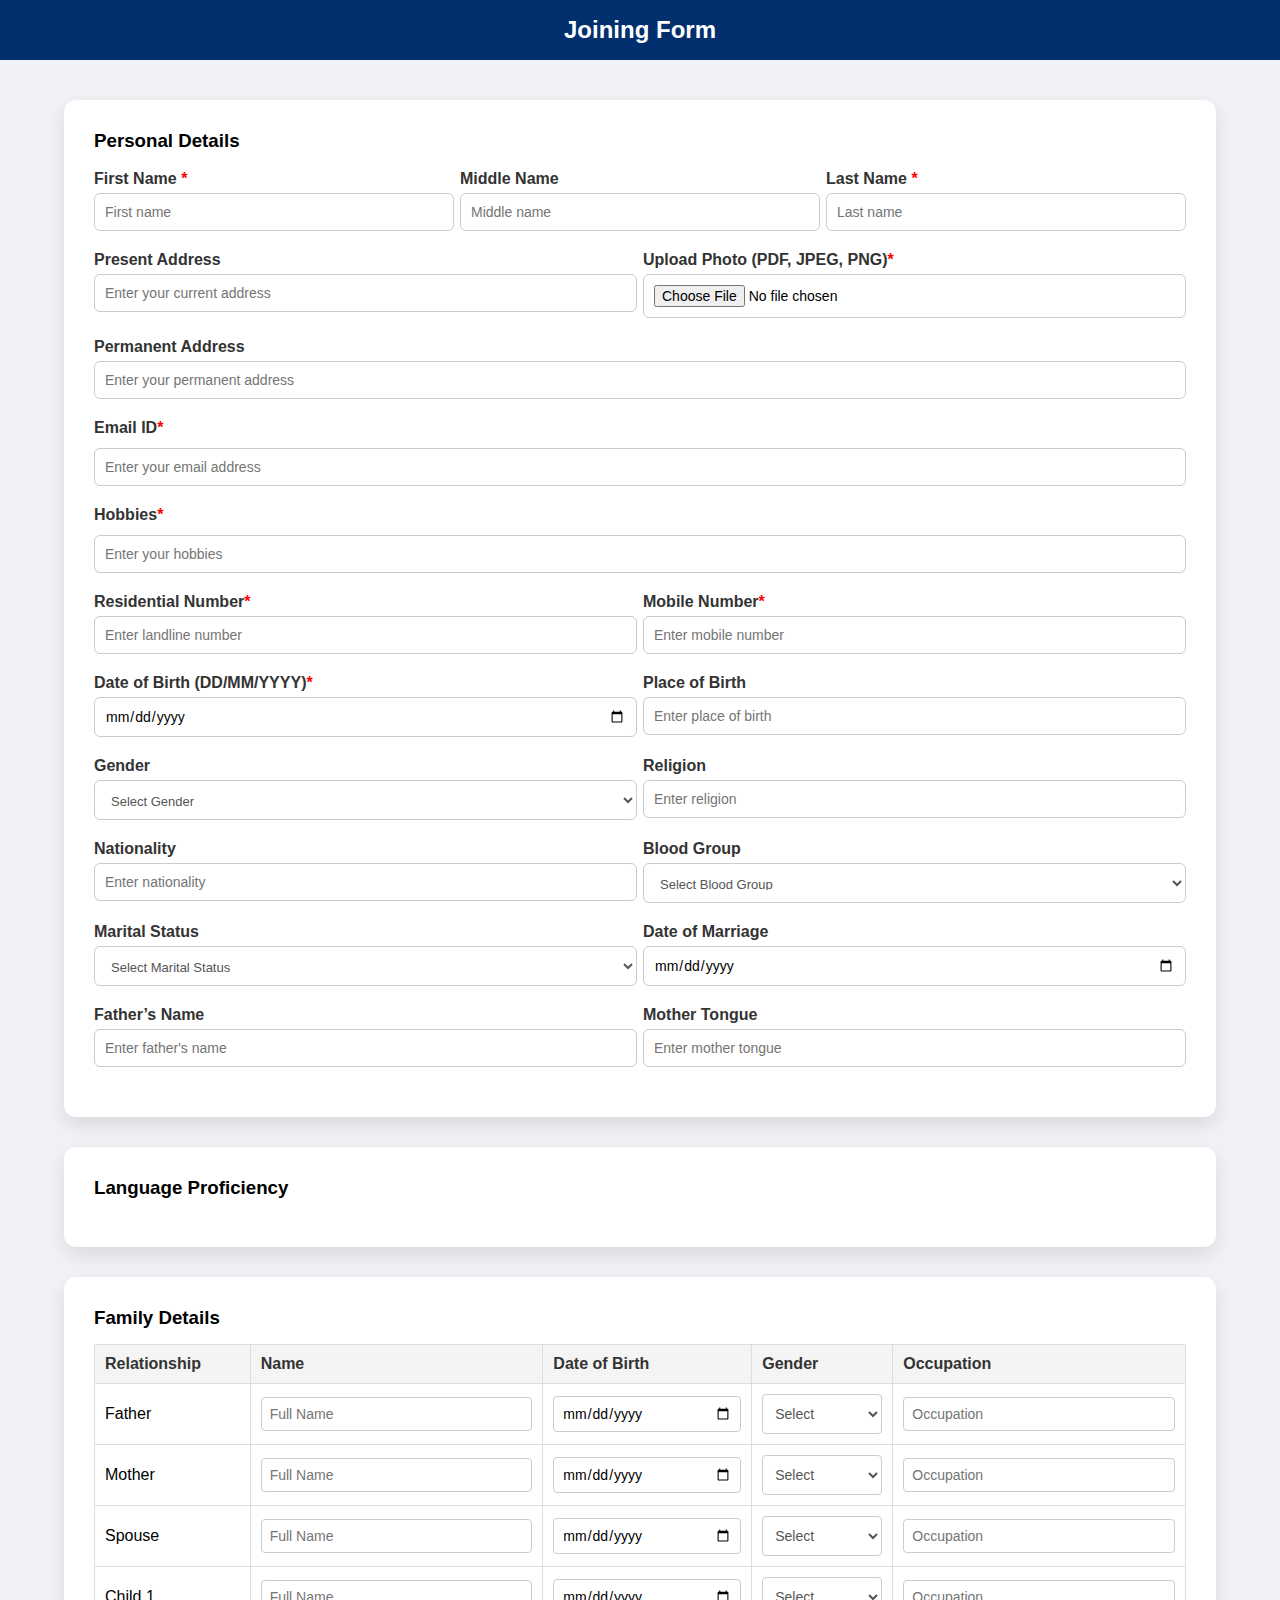
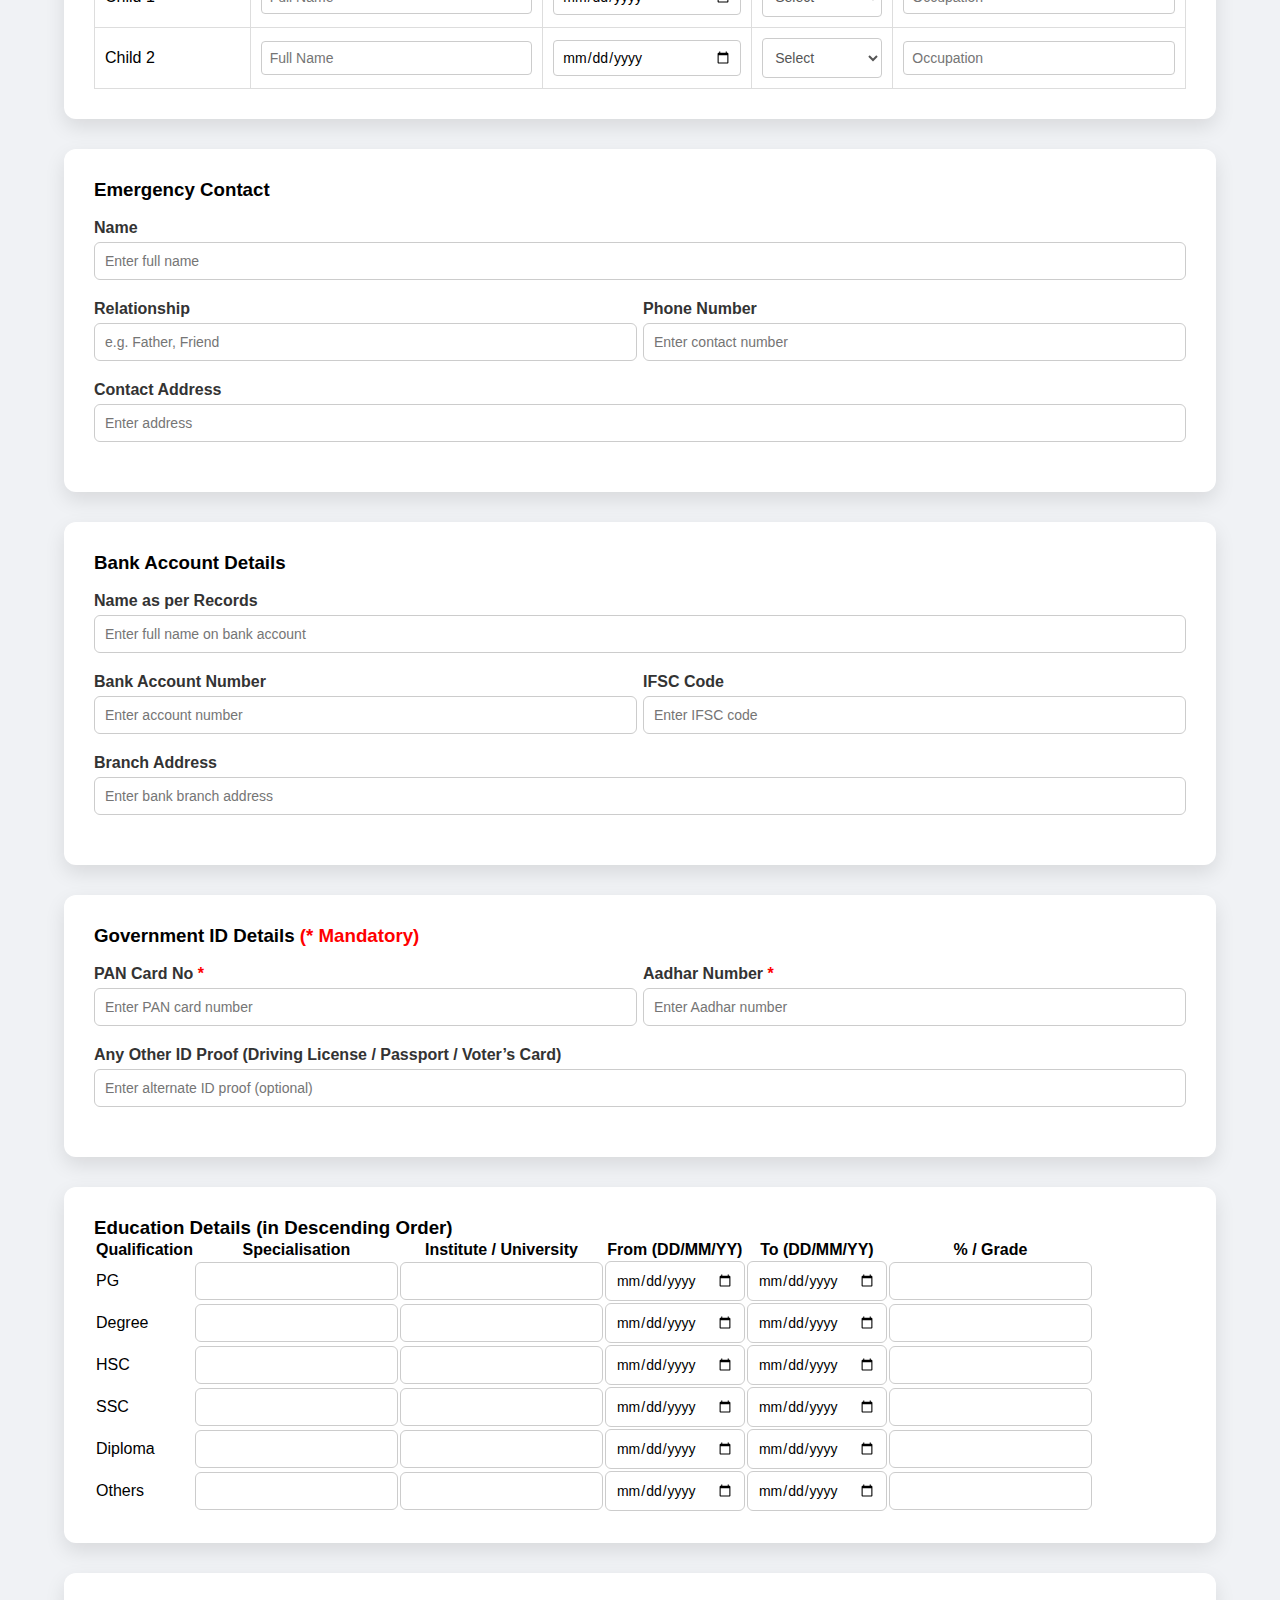
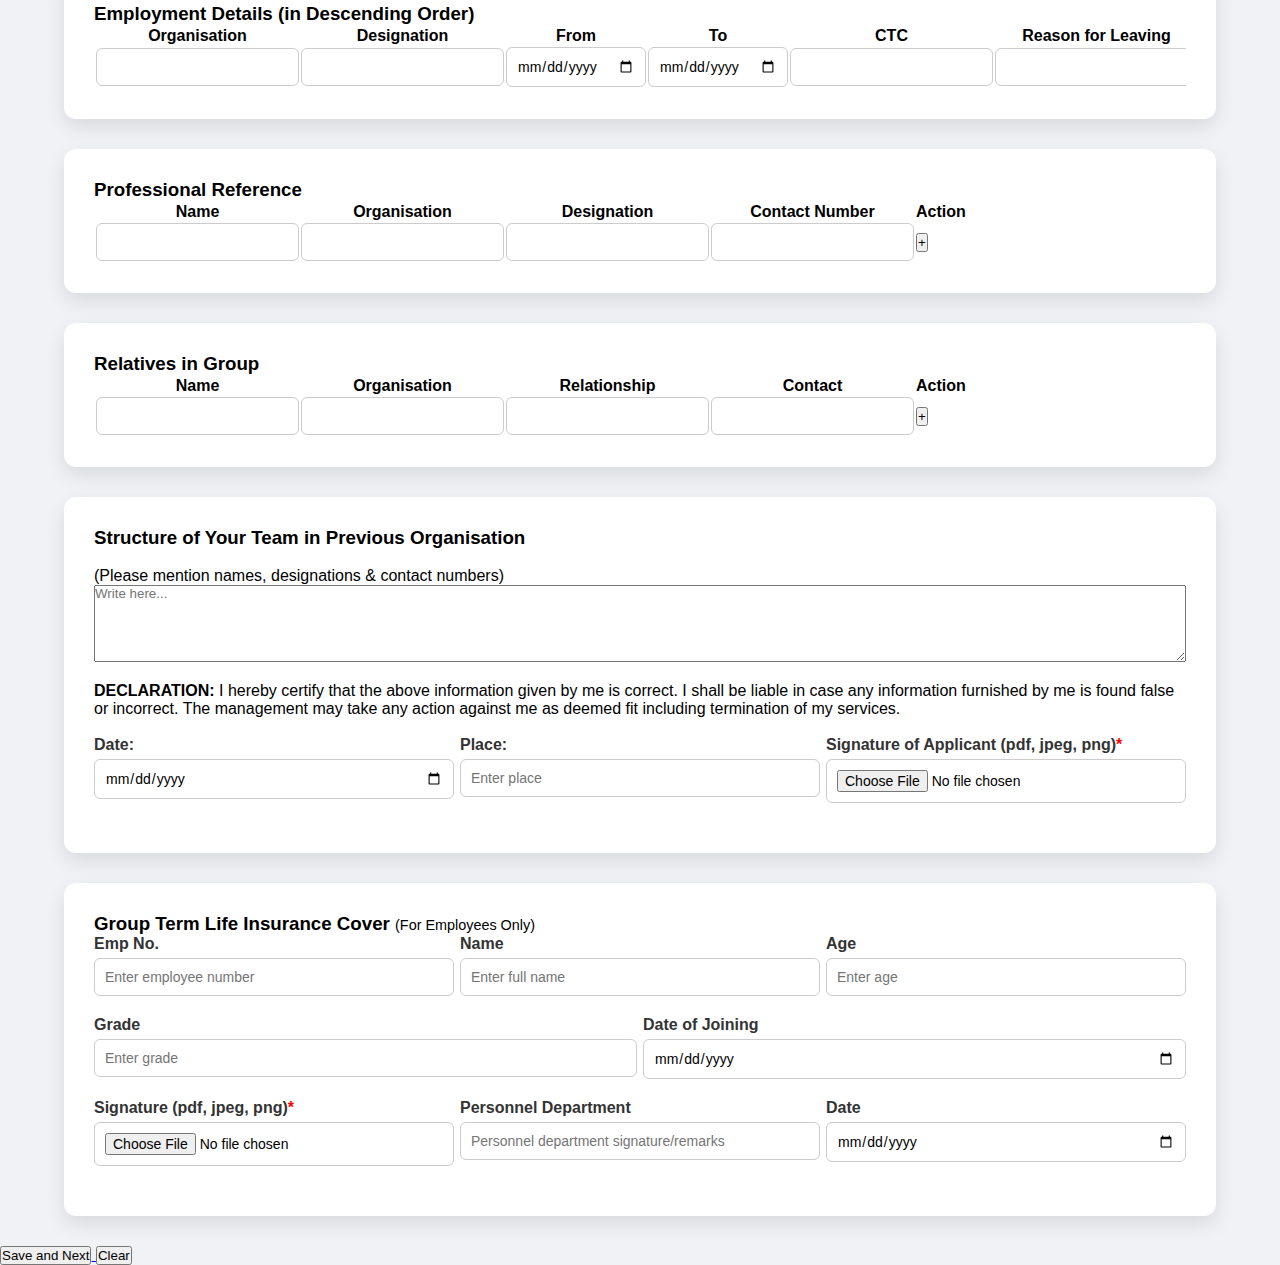
<file: index.html>
<!DOCTYPE html>
<html lang="en">
<head>
  <meta charset="UTF-8" />
  <meta name="viewport" content="width=device-width, initial-scale=1.0" />
  <title>Joining Form</title>
  <link rel="stylesheet" href="static/style.css">
</head>
<body>

  <!-- Navbar -->
  <div class="navbar">
    <div class="navbar-left">
      <span class="icon" title="Home"><i class="fa-solid fa-house"></i></span>
    </div>
    <div class="navbar-center">
      <h2>Joining Form</h2>
    </div>
    <div class="navbar-right">
    
    </div>
  </div>

  <!-- Form Section -->
<div class="form-section">
  <h3>Personal Details</h3><br>
  <form method="POST" action="/">


    <!-- Row 1: Name Fields -->
    <div class="form-row">
      <div class="form-group">
        <label for="firstName">First Name <span class="required">*</span></label>
        <input type="text" id="firstName" name="firstName" placeholder="First name" required />
      </div>
      <div class="form-group">
        <label for="middleName">Middle Name</label>
        <input type="text" id="middleName" name="middleName" placeholder="Middle name" />
      </div>
      <div class="form-group">
        <label for="lastName">Last Name <span class="required">*</span></label>
        <input type="text" id="lastName" name="lastName" placeholder="Last name" required />
      </div>
    </div>

    <!-- Row 2: Present Address + Photo Upload -->
<div class="form-row">
  <div class="form-group">
    <label for="presentAddress">Present Address</label>
    <input type="text" id="presentAddress" name="presentAddress" placeholder="Enter your current address" />
  </div>
  <div class="form-group">
    <label for="photoUpload1">Upload Photo <span class="file-note">(PDF, JPEG, PNG)</span><span class="required">*</span></label>
    <input type="file" id="photoUpload1" name="photoUpload1" accept=".pdf, .jpg, .jpeg, .png" />
  </div>
</div>

<!-- Row 3: Permanent Address + Photo Upload -->
<div class="form-row">
  <div class="form-group">
    <label for="permanentAddress">Permanent Address</label>
    <input type="text" id="permanentAddress" name="permanentAddress" placeholder="Enter your permanent address" />
  </div>
</div>

    <!-- Row 4: Email ID -->
    <div class="form-row full-width">
      <label for="email">Email ID<span class="required">*</span></label>
      <input type="email" id="email" name="email" placeholder="Enter your email address" required />
    </div>

    <!-- Row 5: Hobbies -->
    <div class="form-row full-width">
      <label for="hobbies">Hobbies<span class="required">*</span></label>
      <input type="text" id="hobbies" name="hobbies" placeholder="Enter your hobbies" required />
    </div>

   <!-- Row 6: Residential and Mobile Number -->
    <div class="form-row">
    <div class="form-group">
        <label for="residentialNumber">Residential Number<span class="required">*</span></label>
        <input type="tel" id="residentialNumber" name="residentialNumber" placeholder="Enter landline number" />
    </div>
    <div class="form-group">
        <label for="mobileNumber">Mobile Number<span class="required">*</span></label>
        <input type="tel" id="mobileNumber" name="mobileNumber" placeholder="Enter mobile number" />
    </div>
    </div>

   <!-- Row 7: Date of Birth + Place of Birth -->
    <div class="form-row">
    <div class="form-group">
        <label for="dob">Date of Birth <span class="file-note">(DD/MM/YYYY)</span><span class="required">*</span></label>
        <input type="date" id="dob" name="dob" required placeholder="DD/MM/YYYY"/>
    </div>
    <div class="form-group">
        <label for="birthPlace">Place of Birth</label>
        <input type="text" id="birthPlace" name="birthPlace" placeholder="Enter place of birth"/>
    </div>
    </div>

    <!-- Row 8: Gender & Religion -->
<div class="form-row">
  <div class="form-group">
    <label for="gender">Gender</label>
    <select id="gender" name="gender">
      <option value="">Select Gender</option>
      <option value="male">Male</option>
      <option value="female">Female</option>
      <option value="other">Other</option>
    </select>
  </div>

  <div class="form-group">
    <label for="religion">Religion</label>
    <input type="text" id="religion" name="religion" placeholder="Enter religion" />
  </div>
</div>

<!-- Row 9: Nationality & Blood Group -->
<div class="form-row">
  <div class="form-group">
    <label for="nationality">Nationality</label>
    <input type="text" id="nationality" name="nationality" placeholder="Enter nationality" />
  </div>

  <div class="form-group">
    <label for="bloodGroup">Blood Group</label>
    <select id="bloodGroup" name="bloodGroup">
      <option value="">Select Blood Group</option>
      <option value="A+">A+</option>
      <option value="A-">A-</option>
      <option value="B+">B+</option>
      <option value="B-">B-</option>
      <option value="O+">O+</option>
      <option value="O-">O-</option>
      <option value="AB+">AB+</option>
      <option value="AB-">AB-</option>
    </select>
  </div>
</div>

<!-- Row 10: Marital Status & Date of Marriage -->
<div class="form-row">
  <div class="form-group">
    <label for="maritalStatus">Marital Status</label>
    <select id="maritalStatus" name="maritalStatus">
      <option value="">Select Marital Status</option>
      <option value="single">Single</option>
      <option value="married">Married</option>
      <option value="divorced">Divorced</option>
      <option value="widowed">Widowed</option>
    </select>
  </div>

  <div class="form-group">
    <label for="marriageDate">Date of Marriage</label>
    <input type="date" id="marriageDate" name="marriageDate" placeholder="DD/MM/YYYY" />
  </div>
</div>

<!-- Row 11: Father's Name & Mother Tongue -->
<div class="form-row">
  <div class="form-group">
    <label for="fatherName">Father’s Name</label>
    <input type="text" id="fatherName" name="fatherName" placeholder="Enter father's name" />
  </div>

  <div class="form-group">
    <label for="motherTongue">Mother Tongue</label>
    <input type="text" id="motherTongue" name="motherTongue" placeholder="Enter mother tongue" />
  </div>
</div>

</form>
</div>

 <!-- Form Section -->
<div class="form-section">
  <h3>Language Proficiency</h3><br>
  <form>
    <!-- Row 1: Name Fields -->
</form>
</div>


<!-- FAMILY DETAILS Section -->
<div class="form-section">
  <h3>Family Details</h3>
  <div class="table-container">
    <table class="family-table">
      <thead>
        <tr>
          <th>Relationship</th>
          <th>Name</th>
          <th>Date of Birth</th>
          <th>Gender</th>
          <th>Occupation</th>
        </tr>
      </thead>
      <tbody>
        <tr>
          <td>Father</td>
          <td><input type="text" name="fatherName" placeholder="Full Name" /></td>
          <td><input type="date" name="fatherDOB" /></td>
          <td>
            <select name="fatherGender">
              <option value="">Select</option>
              <option>Male</option>
              <option>Female</option>
              <option>Other</option>
            </select>
          </td>
          <td><input type="text" name="fatherOccupation" placeholder="Occupation" /></td>
        </tr>

        <tr>
          <td>Mother</td>
          <td><input type="text" name="motherName" placeholder="Full Name" /></td>
          <td><input type="date" name="motherDOB" /></td>
          <td>
            <select name="motherGender">
              <option value="">Select</option>
              <option>Male</option>
              <option>Female</option>
              <option>Other</option>
            </select>
          </td>
          <td><input type="text" name="motherOccupation" placeholder="Occupation" /></td>
        </tr>

        <tr>
          <td>Spouse</td>
          <td><input type="text" name="spouseName" placeholder="Full Name" /></td>
          <td><input type="date" name="spouseDOB" /></td>
          <td>
            <select name="spouseGender">
              <option value="">Select</option>
              <option>Male</option>
              <option>Female</option>
              <option>Other</option>
            </select>
          </td>
          <td><input type="text" name="spouseOccupation" placeholder="Occupation" /></td>
        </tr>

        <tr>
          <td>Child 1</td>
          <td><input type="text" name="child1Name" placeholder="Full Name" /></td>
          <td><input type="date" name="child1DOB" /></td>
          <td>
            <select name="child1Gender">
              <option value="">Select</option>
              <option>Male</option>
              <option>Female</option>
              <option>Other</option>
            </select>
          </td>
          <td><input type="text" name="child1Occupation" placeholder="Occupation" /></td>
        </tr>

        <tr>
          <td>Child 2</td>
          <td><input type="text" name="child2Name" placeholder="Full Name" /></td>
          <td><input type="date" name="child2DOB" /></td>
          <td>
            <select name="child2Gender">
              <option value="">Select</option>
              <option>Male</option>
              <option>Female</option>
              <option>Other</option>
            </select>
          </td>
          <td><input type="text" name="child2Occupation" placeholder="Occupation" /></td>
        </tr>
      </tbody>
    </table>
  </div>
</div>
</form>
</div>

<!-- EMERGENCY CONTACT SECTION -->
<div class="form-section">
  <h3>Emergency Contact</h3><br>

  <!-- Name -->
  <div class="form-row full-width">
    <div class="form-group">
      <label for="emergencyName">Name</label>
      <input type="text" id="emergencyName" name="emergencyName" placeholder="Enter full name" required />
    </div>
  </div>

  <!-- Relationship and Phone Number -->
  <div class="form-row">
    <div class="form-group">
      <label for="emergencyRelation">Relationship</label>
      <input type="text" id="emergencyRelation" name="emergencyRelation" placeholder="e.g. Father, Friend" />
    </div>

    <div class="form-group">
      <label for="emergencyPhone">Phone Number</label>
      <input type="tel" id="emergencyPhone" name="emergencyPhone" placeholder="Enter contact number" required />
    </div>
  </div>

  <!-- Contact Address -->
  <div class="form-row full-width">
    <div class="form-group">
      <label for="emergencyAddress">Contact Address</label>
      <input type="text" id="emergencyAddress" name="emergencyAddress" placeholder="Enter address" />
    </div>
  </div>
</div>

<!-- BANK ACCOUNT DETAILS -->
<div class="form-section">
  <h3>Bank Account Details</h3><br>

  <div class="form-row full-width">
    <div class="form-group">
      <label for="accountName">Name as per Records</label>
      <input type="text" id="accountName" name="accountName" placeholder="Enter full name on bank account" />
    </div>
  </div>

  <div class="form-row">
    <div class="form-group">
      <label for="accountNumber">Bank Account Number</label>
      <input type="text" id="accountNumber" name="accountNumber" placeholder="Enter account number" />
    </div>

    <div class="form-group">
      <label for="ifscCode">IFSC Code</label>
      <input type="text" id="ifscCode" name="ifscCode" placeholder="Enter IFSC code" />
    </div>
  </div>

  <div class="form-row full-width">
    <div class="form-group">
      <label for="branchAddress">Branch Address</label>
      <input type="text" id="branchAddress" name="branchAddress" placeholder="Enter bank branch address" />
    </div>
  </div>
</div>

<!-- GOVT. ID DETAILS -->
<div class="form-section">
  <h3>Government ID Details <span style="color:red;">(* Mandatory)</span></h3><br>

  <div class="form-row">
    <div class="form-group">
      <label for="panNumber">PAN Card No <span style="color:red;">*</span></label>
      <input type="text" id="panNumber" name="panNumber" placeholder="Enter PAN card number" required />
    </div>

    <div class="form-group">
      <label for="aadharNumber">Aadhar Number <span style="color:red;">*</span></label>
      <input type="text" id="aadharNumber" name="aadharNumber" placeholder="Enter Aadhar number" required />
    </div>
  </div>

  <div class="form-row full-width">
    <div class="form-group">
      <label for="otherId">Any Other ID Proof (Driving License / Passport / Voter’s Card)</label>
      <input type="text" id="otherId" name="otherId" placeholder="Enter alternate ID proof (optional)" />
    </div>
  </div>
</div>

<!-- EDUCATION DETAILS SECTION -->
<div class="form-section">
  <h3>Education Details (in Descending Order)</h3>
  <div class="table-container">
    <table class="education-table">
      <thead>
        <tr>
          <th>Qualification</th>
          <th>Specialisation</th>
          <th>Institute / University</th>
          <th>From (DD/MM/YY)</th>
          <th>To (DD/MM/YY)</th>
          <th>% / Grade</th>
        </tr>
      </thead>
      <tbody>
        <tr>
          <td>PG</td>
          <td><input type="text" name="pgSpecialisation" /></td>
          <td><input type="text" name="pgInstitute" /></td>
          <td><input type="date" name="pgFrom" /></td>
          <td><input type="date" name="pgTo" /></td>
          <td><input type="text" name="pgGrade" /></td>
        </tr>

        <tr>
          <td>Degree</td>
          <td><input type="text" name="degreeSpecialisation" /></td>
          <td><input type="text" name="degreeInstitute" /></td>
          <td><input type="date" name="degreeFrom" /></td>
          <td><input type="date" name="degreeTo" /></td>
          <td><input type="text" name="degreeGrade" /></td>
        </tr>
        <tr>
          <td>HSC</td>
          <td><input type="text" name="hscSpecialisation" /></td>
          <td><input type="text" name="hscInstitute" /></td>
          <td><input type="date" name="hscFrom" /></td>
          <td><input type="date" name="hscTo" /></td>
          <td><input type="text" name="hscGrade" /></td>
        </tr>
        <tr>
          <td>SSC</td>
          <td><input type="text" name="sscSpecialisation" /></td>
          <td><input type="text" name="sscInstitute" /></td>
          <td><input type="date" name="sscFrom" /></td>
          <td><input type="date" name="sscTo" /></td>
          <td><input type="text" name="sscGrade" /></td>
        </tr>
        <tr>
          <td>Diploma</td>
          <td><input type="text" name="diplomaSpecialisation" /></td>
          <td><input type="text" name="diplomaInstitute" /></td>
          <td><input type="date" name="diplomaFrom" /></td>
          <td><input type="date" name="diplomaTo" /></td>
          <td><input type="text" name="diplomaGrade" /></td>
        </tr>
        <tr>
          <td>Others</td>
          <td><input type="text" name="otherSpecialisation" /></td>
          <td><input type="text" name="otherInstitute" /></td>
          <td><input type="date" name="otherFrom" /></td>
          <td><input type="date" name="otherTo" /></td>
          <td><input type="text" name="otherGrade" /></td>
        </tr>
      </tbody>
    </table>
  </div>
</div>
<!-- EMPLOYMENT DETAILS SECTION -->
<div class="form-section">
  <h3>Employment Details (in Descending Order)</h3>

  <div class="table-container">
    <table class="employment-table" id="employmentTable">
      <thead>
        <tr>
          <th>Organisation</th>
          <th>Designation</th>
          <th>From</th>
          <th>To</th>
          <th>CTC</th>
          <th>Reason for Leaving</th>
          <th>Action</th>
        </tr>
      </thead>
      <tbody>
        <tr>
          <td><input type="text" name="organisation[]" /></td>
          <td><input type="text" name="designation[]" /></td>
          <td><input type="date" name="fromDate[]" /></td>
          <td><input type="date" name="toDate[]" /></td>
          <td><input type="text" name="ctc[]" /></td>
          <td><input type="text" name="reason[]" /></td>
          <td>
            <button type="button" class="add-row" onclick="addEmploymentRow()">+</i></button>
          </td>
        </tr>
      </tbody>
    </table>
  </div>
</div>

<script>
  // Common Row Removal
  function removeRow(button) {
    const row = button.closest("tr");
    row.remove();
  }

  // EMPLOYMENT SECTION: Adds to employmentTable
  function addEmploymentRow() {
    const table = document.querySelector("#employmentTable tbody");
    const newRow = document.createElement("tr");
    newRow.innerHTML = `
      <td><input type="text" name="organisation[]" /></td>
      <td><input type="text" name="designation[]" /></td>
      <td><input type="date" name="fromDate[]" /></td>
      <td><input type="date" name="toDate[]" /></td>
      <td><input type="text" name="ctc[]" /></td>
      <td><input type="text" name="reason[]" /></td>
      <td><button type="button" class="remove-row" onclick="removeRow(this)">-</button></td>
    `;
    table.appendChild(newRow);
  }

  // PROFESSIONAL REFERENCE SECTION: Adds to referenceTable
  function addReferenceRow() {
    const table = document.querySelector("#referenceTable tbody");
    const newRow = document.createElement("tr");
    newRow.innerHTML = `
      <td><input type="text" name="refName[]" /></td>
      <td><input type="text" name="refOrg[]" /></td>
      <td><input type="text" name="refDesignation[]" /></td>
      <td><input type="text" name="refContact[]" /></td>
      <td><button type="button" class="remove-row" onclick="removeRow(this)">-</button></td>
    `;
    table.appendChild(newRow);
  }

  // RELATIVES SECTION: Adds to relativesTable
  function addRelativesRow() {
    const table = document.querySelector("#relativesTable tbody");
    const newRow = document.createElement("tr");
    newRow.innerHTML = `
      <td><input type="text" name="relName[]" /></td>
      <td><input type="text" name="relOrg[]" /></td>
      <td><input type="text" name="relRelation[]" /></td>
      <td><input type="text" name="relContact[]" /></td>
      <td><button type="button" class="remove-row" onclick="removeRow(this)">-</button></td>
    `;
    table.appendChild(newRow);
  }
</script>


<!-- PROFESSIONAL REFERENCE SECTION -->
<div class="form-section">
  <h3>Professional Reference</h3>
  <div class="table-container">
    <table class="employment-table" id="referenceTable">
      <thead>
        <tr>
          <th>Name</th>
          <th>Organisation</th>
          <th>Designation</th>
          <th>Contact Number</th>
          <th>Action</th>
        </tr>
      </thead>
      <tbody>
        <tr>
          <td><input type="text" name="refName[]" /></td>
          <td><input type="text" name="refOrg[]" /></td>
          <td><input type="text" name="refDesignation[]" /></td>
          <td><input type="text" name="refContact[]" /></td>
          <td>
            <button type="button" class="add-row" onclick="addReferenceRow()">+
            </button>
          </td>
        </tr>
      </tbody>
    </table>
  </div>
</div>

<!-- RELATIVES IN GROUP SECTION -->
<div class="form-section">
  <h3>Relatives in Group</h3>
  <div class="table-container">
    <table class="employment-table" id="relativesTable">
      <thead>
        <tr>
          <th>Name</th>
          <th>Organisation</th>
          <th>Relationship</th>
          <th>Contact</th>
          <th>Action</th>
        </tr>
      </thead>
      <tbody>
        <tr>
          <td><input type="text" name="relName[]" /></td>
          <td><input type="text" name="relOrg[]" /></td>
          <td><input type="text" name="relRelation[]" /></td>
          <td><input type="text" name="relContact[]" /></td>
          <td>
            <button type="button" class="add-row" onclick="addRelativesRow()">+
            </button>
          </td>
        </tr>
      </tbody>
    </table>
  </div>
</div>

<!-- STRUCTURE OF TEAM SECTION -->
<div class="form-section">
  <h3>Structure of Your Team in Previous Organisation</h3><br>
  <p>(Please mention names, designations & contact numbers)</p>

  <div class="form-row full-width">
    <textarea name="teamStructure" rows="5" placeholder="Write here..." class="expandable-textarea"></textarea>
  </div>

  <p class="declaration-text">
    <strong>DECLARATION:</strong> I hereby certify that the above information given by me is correct. I shall be liable in case any information furnished by me is found false or incorrect. The management may take any action against me as deemed fit including termination of my services.
  </p><br>

  <div class="form-row">
    <div class="form-group">
      <label for="declarationDate">Date:</label>
      <input type="date" id="declarationDate" name="declarationDate" />
    </div>

    <div class="form-group">
      <label for="declarationPlace">Place:</label>
      <input type="text" id="declarationPlace" name="declarationPlace" placeholder="Enter place" />
    </div>

    <div class="form-group">
    <label for="signUpload1">Signature of Applicant<span class="file-note"> (pdf, jpeg, png)</span><span class="required">*</span></label>
    <input type="file" id="photoUpload1" name="photoUpload1" accept=".pdf, .jpg, .jpeg, .png" />
  </div>
  </div>
</div>

<!-- GROUP TERM LIFE INSURANCE COVER SECTION -->
<div class="form-section">
  <h3>Group Term Life Insurance Cover <span style="font-size: 0.9rem; font-weight: normal;">(For Employees Only)</span></h3>

  <div class="form-row">
    <div class="form-group">
      <label for="empNumber">Emp No.</label>
      <input type="text" id="empNumber" name="empNumber" placeholder="Enter employee number" />
    </div>

    <div class="form-group">
      <label for="empName">Name</label>
      <input type="text" id="empName" name="empName" placeholder="Enter full name" />
    </div>

    <div class="form-group">
      <label for="empAge">Age</label>
      <input type="number" id="empAge" name="empAge" placeholder="Enter age" />
    </div>
  </div>

  <div class="form-row">
    <div class="form-group">
      <label for="empGrade">Grade</label>
      <input type="text" id="empGrade" name="empGrade" placeholder="Enter grade" />
    </div>

    <div class="form-group">
      <label for="empDOJ">Date of Joining</label>
      <input type="date" id="empDOJ" name="empDOJ" />
    </div>
  </div>

  <div class="form-row">
    <div class="form-group">
    <label for="signUpload2">Signature <span class="file-note">(pdf, jpeg, png)</span><span class="required">*</span></label>
    <input type="file" id="photoUpload1" name="photoUpload1" accept=".pdf, .jpg, .jpeg, .png" />
  </div>

    <div class="form-group">
      <label for="personnel">Personnel Department</label>
      <input type="text" id="personnel" name="personnel" placeholder="Personnel department signature/remarks" />
    </div>

    <div class="form-group">
      <label for="insuranceDate">Date</label>
      <input type="date" id="insuranceDate" name="insuranceDate" />
    </div>
  </div>
</div>

<div class="form-buttons">
  <a href="nomination.html">
  <button type="submit" class="submit-btn">Save and Next</button>
</a>
  <button type="reset" class="clear-btn">Clear</button>
</div>

</body>
</html>
</file>
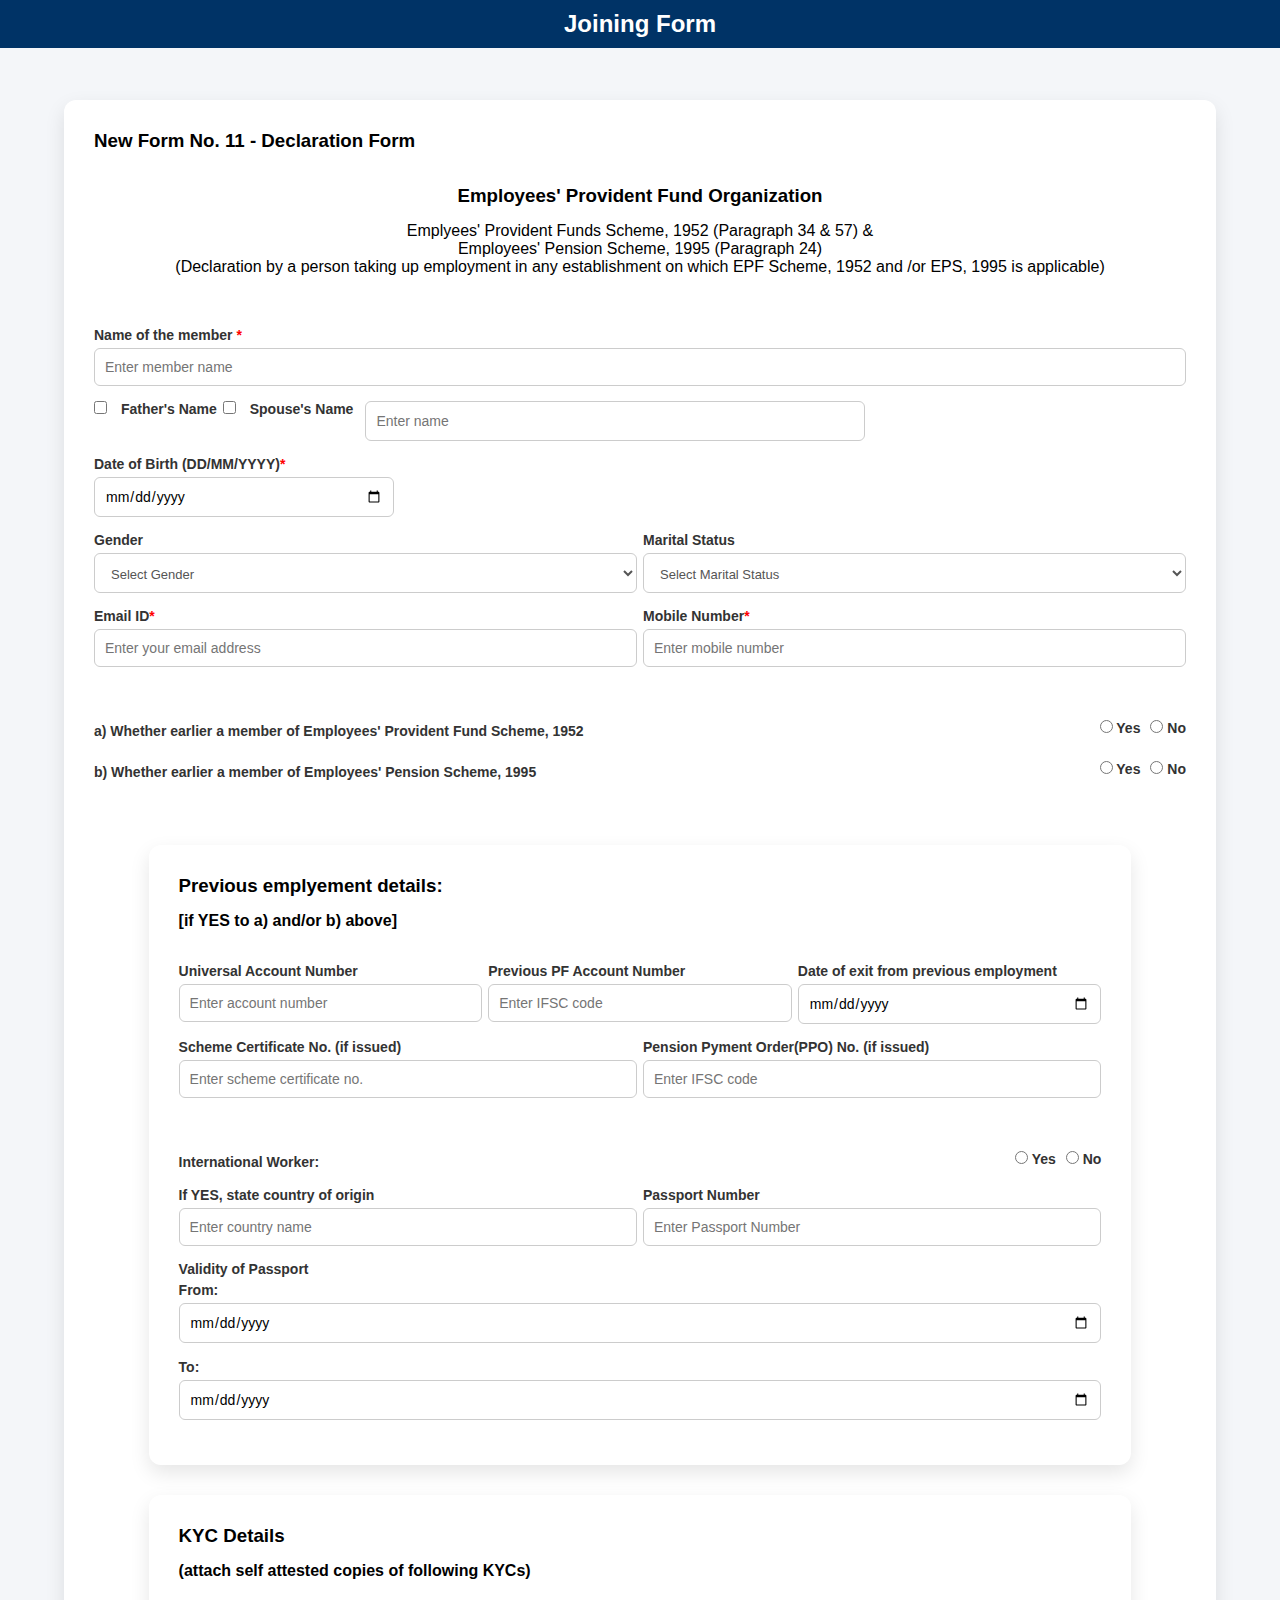
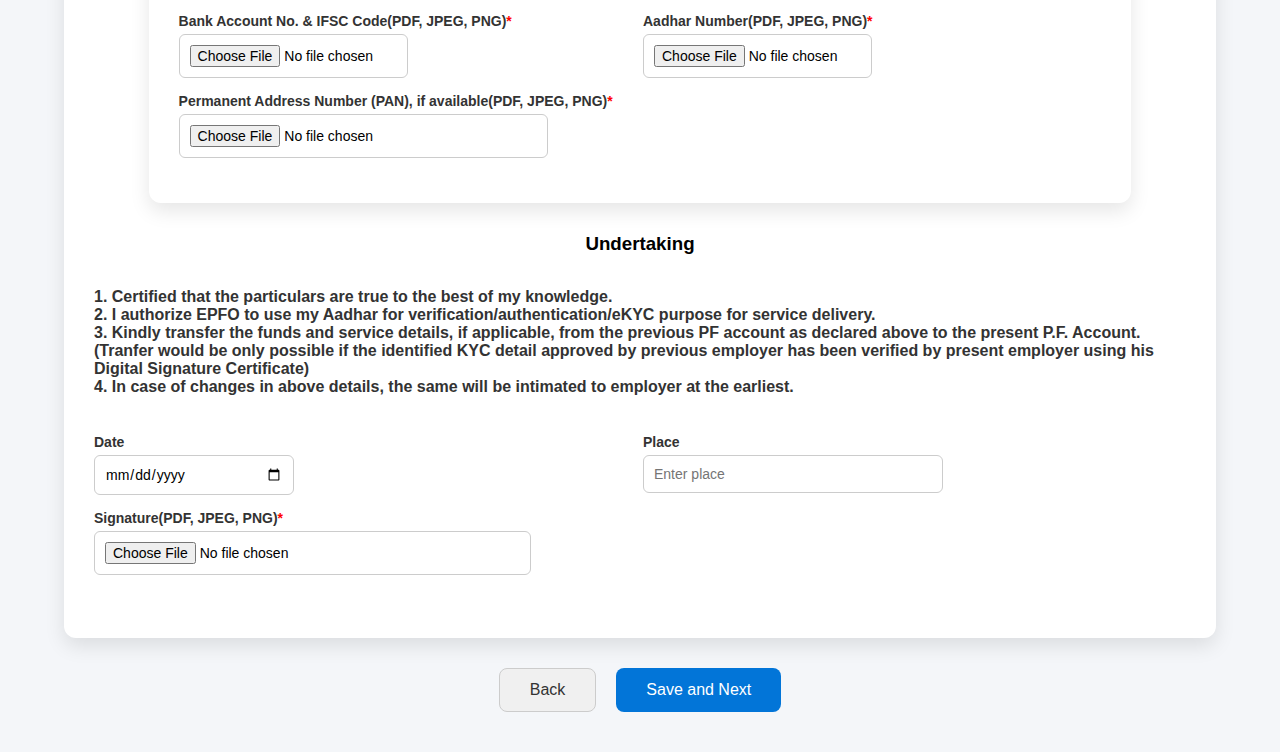
<file: newform.html>
<!DOCTYPE html>
<html lang="en">
<head>
  <meta charset="UTF-8" />
  <meta name="viewport" content="width=device-width, initial-scale=1.0" />
  <title>Joining Form</title>
  <link rel="stylesheet" href="new.css" />
</head>
<body>

  <!-- Navbar -->
  <div class="navbar">
    <div class="navbar-left">
      <span class="icon" title="Home"><i class="fa-solid fa-house"></i></span>
    </div>
    <div class="navbar-center">
      <h2>Joining Form</h2>
    </div>
    <div class="navbar-right">
    
    </div>
  </div>

  <!-- Form Section -->
<div class="form-section">
  <h3>New Form No. 11 - Declaration Form</h3><br>
  <form  method="POST">

    <center>
    <h3><div class="sub-heading">Employees' Provident Fund Organization</div></h3>
    <p>Emplyees' Provident Funds Scheme, 1952 (Paragraph 34 & 57) &<br>
        Employees' Pension Scheme, 1995 (Paragraph 24)<br>
        (Declaration by a person taking up employment in any establishment on which EPF Scheme, 1952 and /or EPS, 1995 is applicable)
    </p><br><br>
    </center>

    <div class="form-row">
        <div class="form-group">
          <label for="Name">Name of the member <span class="required">*</span></label>
          <input type="text" id="Name" name="Name" placeholder="Enter member name" required/>
        </div>
    </div>
    
    <div class="form-row">
        <label>
        <input type="checkbox" name="father"> Father's Name </label>
    <label>
      <input type="checkbox" name="spouse"> Spouse's Name </label>
      <br><br>
    <input type="text" id="Name" name="Name" placeholder="Enter name" style="height: 40px; width: 500px" required />
</div>
<div class="form-row">
<div class="form-group">
        <label for="dob">Date of Birth <span class="file-note">(DD/MM/YYYY)</span><span class="required">*</span></label>
        <input type="date" id="dob" name="dob" required placeholder="DD/MM/YYYY" style="width: 300px"/>
    </div>
</div>

<div class="form-row">
  <div class="form-group">
    <label for="gender">Gender</label>
    <select id="gender" name="gender">
      <option value="">Select Gender</option>
      <option value="male">Male</option>
      <option value="female">Female</option>
      <option value="other">Other</option>
    </select>
  </div>

<div class="form-group">
    <label for="maritalStatus">Marital Status</label>
    <select id="maritalStatus" name="maritalStatus">
      <option value="">Select Marital Status</option>
      <option value="single">Single</option>
      <option value="married">Married</option>
      <option value="divorced">Divorced</option>
      <option value="widowed">Widowed</option>
    </select>
  </div>
</div>

    <!-- Row 4: Email ID -->
    <div class="form-row ">
        <div class="form-group">
      <label for="email">Email ID<span class="required">*</span></label>
      <input type="email" id="email" name="email" placeholder="Enter your email address" required />
    </div>

    <!-- Row 5: Hobbies -->
    <div class="form-group">
        <label for="mobileNumber">Mobile Number<span class="required">*</span></label>
        <input type="tel" id="mobileNumber" name="mobileNumber" placeholder="Enter mobile number" />
    </div>
</div>
<br>

<div class="form-row" style="display: flex; justify-content: space-between; align-items: center; margin-top: 20px;">
  <!-- Statement on the left -->
  <div class="form-statement" style="max-width: 75%;">
    <label>
      a) Whether earlier a member of Employees' Provident Fund Scheme, 1952
    </label>
  </div>

  <!-- Yes/No radio buttons on the right -->
  <div class="form-options" style="display: flex; gap: 10px; align-items: center;">
    <label><input type="radio" name="statement1" value="yes" required> Yes</label>
    <label><input type="radio" name="statement1" value="no"> No</label>
  </div>
</div>

<div class="form-row" style="display: flex; justify-content: space-between; align-items: center; margin-top: 20px;">
  <!-- Statement on the left -->
  <div class="form-statement" style="max-width: 75%;">
    <label>
      b) Whether earlier a member of Employees' Pension Scheme, 1995
    </label>
  </div>

  <!-- Yes/No radio buttons on the right -->
  <div class="form-options" style="display: flex; gap: 10px; align-items: center;">
    <label><input type="radio" name="statement2" value="yes" required> Yes</label>
    <label><input type="radio" name="statement2" value="no"> No</label>
  </div>
</div>

<br>
<div class="form-section">
<h3>Previous emplyement details:</h3><h4>[if YES to a) and/or b) above]</h4><br>
  <div class="form-row">
    <div class="form-group">
      <label for="accountNumber">Universal Account Number</label>
      <input type="text" id="accountNumber" name="accountNumber" placeholder="Enter account number" />
    </div>

    <div class="form-group">
      <label for="ifscCode">Previous PF Account Number</label>
      <input type="text" id="ifscCode" name="ifscCode" placeholder="Enter IFSC code" />
    </div>
        <div class="form-group">
      <label for="date">Date of exit from previous employment</label>
      <input type="date" id="date" name="dateofexit" />
    </div>
  </div>

    <div class="form-row">
    <div class="form-group">
      <label for="certificate">Scheme Certificate No. (if issued)</label>
      <input type="text" id="certificateNo" name="certificateNo" placeholder="Enter scheme certificate no." />
    </div>

    <div class="form-group">
      <label for="PPO">Pension Pyment Order(PPO) No. (if issued)</label>
      <input type="text" id="PPO" name="PPO" placeholder="Enter IFSC code" />
    </div>
  </div>
  <br>
  <div class="form-row" style="display: flex; justify-content: space-between; align-items: center; margin-top: 20px;">
  <!-- Statement on the left -->
  <div class="form-statement" style="max-width: 75%;">
    <label>
      International Worker:
    </label>
     <br>
  </div>
 

  <div class="form-options" style="display: flex; gap: 10px; align-items: center;">
    <label><input type="radio" name="statement1" value="yes" required> Yes</label>
    <label><input type="radio" name="statement1" value="no"> No</label>
  </div>
</div>

  <div class="form-row">
    <div class="form-group">
      <label for="country">If YES, state country of origin</label>
      <input type="text" id="country" name="country" placeholder="Enter country name" />
    </div>

    <div class="form-group">
      <label for="Passport">Passport Number</label>
      <input type="text" id="Passport" name="Passport" placeholder="Enter Passport Number" />
    </div>
  </div>

     <div class="form-row ">
        <div class="form-group">
      <label for="date">Validity of Passport</label>
      <label for="from">From:</label>
      <input type="date" id="issuedate" name="issuedate" />
      <br>
      <div class="form-group">
      <label for="from">To:</label>
      <input type="date" id="expirydate" name="expirydate" />
    </div>
    </div>
</div>
</div>

<div class="form-section">
  <h3>KYC Details</h3><h4>(attach self attested copies of following KYCs)</h4><br>
    <div class="form-row">
    <div class="form-group">
      <label for="photoUpload1">Bank Account No. & IFSC Code<span class="file-note">(PDF, JPEG, PNG)</span><span class="required" >*</span></label>
      <input type="file" id="photoUpload1" name="photoUpload1" accept=".pdf, .jpg, .jpeg, .png" style="width: 50%"/>
    </div>
    <div class="form-group">
    <label for="photoUpload2">Aadhar Number<span class="file-note">(PDF, JPEG, PNG)</span><span class="required" >*</span></label>
    <input type="file" id="photoUpload2" name="photoUpload2" accept=".pdf, .jpg, .jpeg, .png" style="width: 50%"/>
    </div>
</div>
    <div class="form-row">
    <div class="form-group">
    <label for="photoUpload3">Permanent Address Number (PAN), if available<span class="file-note">(PDF, JPEG, PNG)</span><span class="required" >*</span></label>
    <input type="file" id="photoUpload3" name="photoUpload3" accept=".pdf, .jpg, .jpeg, .png" style="width: 40%"/>
    </div>
</div>
</div>

    <center>
        <h3><div class="sub-heading">Undertaking</div></h3>
        <br>
    </center>
        <div class="form-group">
        <label for="statements"><ol>
        <li>Certified that the particulars are true to the best of my knowledge.</li>
        <li>I authorize EPFO to use my Aadhar for verification/authentication/eKYC purpose for service delivery.</li>
        <li>Kindly transfer the funds and service details, if applicable, from the previous PF account as declared above to the present P.F. Account.
            (Tranfer would be only possible if the identified KYC detail approved by previous employer has been verified by present employer using his Digital Signature Certificate)</li>
        <li>In case of changes in above details, the same will be intimated to employer at the earliest.</li>
        </ol>
    </div> 

    <br>
   <div class="form-row">
    <div class="form-group">
      <label for="date">Date</label>
      <input type="date" id="Date" name="date" style="width: 200px" />
    </div>
    <div class="form-group">
      <label for="Place">Place</label>
      <input type="text" id="Place" name="Place" style="width: 300px" placeholder="Enter place" />
    </div>
    </div> 

    <div class="form-row">
    <div class="form-group">
    <label for="signUpload4">Signature<span class="file-note">(PDF, JPEG, PNG)</span><span class="required" >*</span></label>
    <input type="file" id="signUpload4" name="signUpload4" accept=".pdf, .jpg, .jpeg, .png" style="width: 40%"/>
    </div>
</div>
    <br>

</div>

 <div class="form-buttons">
  <a href="declaration.html">
    <button type="button" class="back-btn">Back</button>
  </a>
  <button type="submit" class="submit-btn">Save and Next</button>
</div>

<script>
const form = document.querySelector('form');

form.addEventListener('submit', function (e) {
  e.preventDefault(); // prevent default form behavior

  const formData = new FormData(form);
  const data = Object.fromEntries(formData.entries());

  fetch("http://localhost:8080/api/employees", {
    method: "POST",
    headers: {
      "Content-Type": "application/json"
    },
    body: JSON.stringify(data)
  })
  .then(response => response.json())
  .then(result => {
    // Redirect to next page after successful save
    window.location.href = 'Payment_of_Gratuity.html';
  })
  .catch(error => alert("Error saving form: " + error));
});
</script>
</form>
</body>
</html>
</file>
<file: static/style.css>
* {
  margin: 0;
  padding: 0;
  box-sizing: border-box;
  font-family: Arial, sans-serif;
}

body {
  background-color: white;
}

.navbar {
  display: flex;
  justify-content: space-between;
  align-items: center;
  height: 60px;
  padding: 0 20px;
  background-color: rgb(2, 47, 109);
  color: white;
  position: fixed;
  width: 100%;
  top: 0;
  z-index: 1000;
}

/* Create flex sections */
.navbar-left,
.navbar-center,
.navbar-right {
  flex: 1;
  display: flex;
  align-items: center;
}

.navbar-center {
  justify-content: center;
}

.navbar-left {
  justify-content: flex-end;
  display: flex;
  align-items: center;
  gap: 1.5rem;
  position: relative;
}

.icon {
  font-size: 1.2rem;
  color: white;
  cursor: pointer;
  transition: transform 0.2s ease;
}

.icon:hover {
  transform: scale(1.1);
}

/* Push content below fixed navbar */
body {
  background-color: #f0f2f5;
  padding-top: 70px; /* height of navbar + some gap */
}

/* 3D Card Style Section */
/* Make form container wider */
.form-section {
  background-color: white;
  max-width: 90%;
  margin: 30px auto;
  padding: 30px;
  border-radius: 12px;
  box-shadow: 0 8px 20px rgba(0, 0, 0, 0.1);
}

/* Row layout */
.form-row {
  display: flex;
  gap: 6px;
  margin-bottom: 20px;
}

/* Each column inside a row */
.form-group {
  flex: 1;
  display: flex;
  flex-direction: column;
}

/* Full-width rows */
.full-width {
  flex-direction: column;
}

/* Label and input styling */
.form-section label {
  font-weight: bold;
  margin-bottom: 5px;
  color: #333;
}

.form-section input {
  padding: 10px;
  border: 1px solid #ccc;
  border-radius: 6px;
  font-size: 14px;
}

.required {
  color: red;
  font-weight: bold;
}

select {
  padding: 12px 12px;
  border: 1px solid #ccc;
  border-radius: 6px;
  font-size: 13px;
  width: 100%;
  background-color: white;
  color: #555;
  height: 40px;

}

.table-container {
  overflow-x: auto;
}

.family-table {
  width: 100%;
  border-collapse: collapse;
  margin-top: 15px;
}

.family-table th,
.family-table td {
  padding: 10px;
  border: 1px solid #ddd;
  text-align: left;
}

.family-table th {
  background-color: #f4f4f4;
  color: #333;
}

.family-table input,
.family-table select {
  width: 100%;
  padding: 8px;
  font-size: 14px;
  border: 1px solid #ccc;
  border-radius: 4px;
}
</file>
<file: new.css>
* {
  margin: 0;
  padding: 0;
  box-sizing: border-box;
  font-family: Arial, sans-serif;
}

body {
  background-color: #f4f6f9;
  padding-top: 70px;
}

.form-section {
  background-color: white;
  max-width: 90%;
  margin: 30px auto;
  padding: 30px;
  border-radius: 12px;
  box-shadow: 0 8px 20px rgba(0, 0, 0, 0.1);
}


.form-row {
  display: flex;
  gap: 6px;
  margin-bottom: 20px;
}

.form-group {
  flex: 1;
  display: flex;
  flex-direction: column;
}

.full-width {
  flex-direction: column;
}

.form-section label {
  font-weight: bold;
  margin-bottom: 5px;
  color: #333;
}

.form-section input {
  padding: 10px;
  border: 1px solid #ccc;
  border-radius: 6px;
  font-size: 14px;
}

.required {
  color: red;
  font-weight: bold;
}

select {
  padding: 12px 12px;
  border: 1px solid #ccc;
  border-radius: 6px;
  font-size: 13px;
  width: 100%;
  background-color: white;
  color: #555;
  height: 40px;

}

.navbar {
  display: flex;
  justify-content: space-between;
  align-items: center;
  background-color: #003366;
  padding: 10px 20px;
  color: white;
  position: fixed;
  width: 100%;
  top: 0;
  z-index: 1000;
}

.navbar-center h2 {
  margin: 0 auto;
  text-align: center;
}

.form-section {
  background-color: white;
  max-width: 90%;
  margin: 30px auto;
  padding: 30px;
  border-radius: 12px;
  box-shadow: 0 8px 20px rgba(0, 0, 0, 0.1);
}

.form-section h3 {
  margin-bottom: 15px;
}

.form-section h3 span {
  font-weight: normal;
  font-size: 0.9rem;
}

.form-group {
  flex: 1;
  display: flex;
  flex-direction: column;
}

.declaration-text {
  font-size: 0.9rem;
  color: #444;
  font-style: italic;
  margin: 20px 0 10px;
  line-height: 1.4;
}

.form-row {
  width: 100%; 
}

.center-text {
  text-align: center;
  display: block;   
  margin: 0 auto;  
}
.form-buttons {
  display: flex;
  justify-content: center;
  gap: 20px;
  margin-top: 30px;
  padding-bottom: 40px;
}

.submit-btn,
.back-btn {
  padding: 12px 30px;
  font-size: 16px;
  border: none;
  border-radius: 8px;
  cursor: pointer;
  transition: all 0.3s ease;
}

.submit-btn {
  background-color: #0275d8;
  color: white;
}

.submit-btn:hover {
  background-color: #025aa5;
}

.back-btn {
  background-color: #f0f0f0;
  color: #333;
  border: 1px solid #ccc;
}

.back-btn:hover {
  background-color: #e2e2e2;
}

.submit-btn:hover {
  background-color: #025aa5;
}

.clear-btn:hover {
  background-color: #e2e2e2;
}

.table-container {
  overflow-x: auto;
}

.nominee-table {
  width: 100%;
  border-collapse: collapse;
  margin-top: 15px;
}

.nominee-table th,
.nominee-table td {
  padding: 10px;
  border: 1px solid #ddd;
  text-align: left;
}

.nominee-table th {
  background-color: #f4f4f4;
  color: #333;
}

.nominee-table input {
  width: 100%;
  padding: 8px;
  font-size: 14px;
  border: 1px solid #ccc;
  border-radius: 4px;
}
.member-table {
  width: 100%;
  border-collapse: collapse;
  margin-top: 15px;
}

.member-table th,
.member-table td {
  padding: 10px;
  border: 1px solid #ccc;
  text-align: left;
}
.member-table th {
  background-color: #f4f4f4;
  color: #333;
}
.member-table input {
  width: 100%;
  padding: 8px;
  font-size: 14px;
  border: 1px solid #ccc;
  border-radius: 4px;
}
.add-row,
.remove-row {
  font-size: 18px;
  padding: 5px 12px;
  border: none;
  color: white;           
  border-radius: 5px;
  cursor: pointer;
  font-weight: bold;
}

.add-row {
  background-color: #0275d8;  
}

.add-row:hover {
  background-color: #025aa5;
}

.remove-row {
  background-color: #d9534f; 
}

.remove-row:hover {
  background-color: #c9302c;
}
.form-row {
  margin: 15px 0;
  font-size: 14px;
  font-weight: normal;
}

.form-row input[type="checkbox"] {
  margin-right: 10px;
}

ol, ul {
  margin-left: 0;
  padding-left: 0;
  list-style-position: inside;
}
</file>
